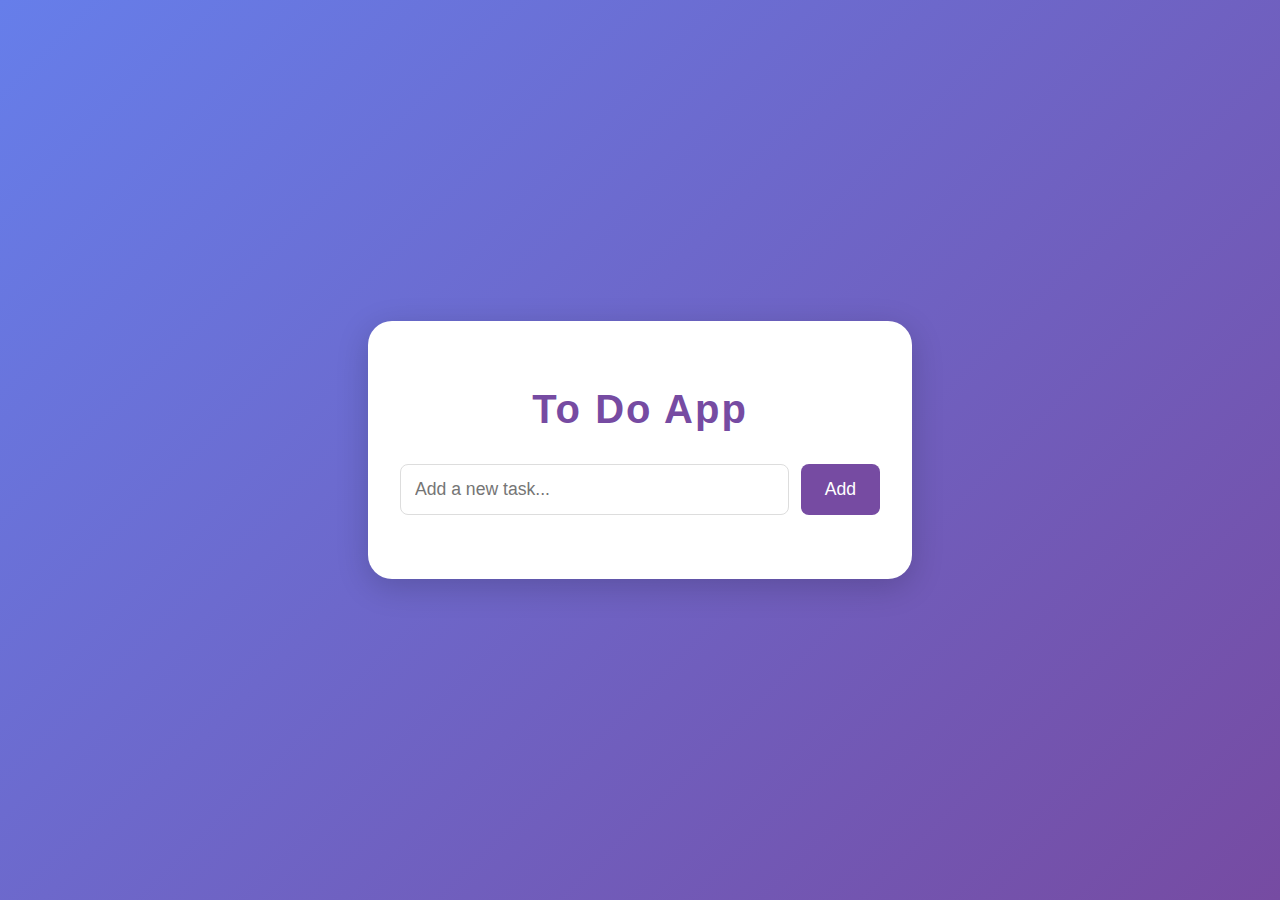
<file: to do app.html>
<!DOCTYPE html>
<html lang="en">
<head>
    <meta charset="UTF-8">
    <title>Modern To Do App</title>
    <meta name="viewport" content="width=device-width, initial-scale=1.0">
    <style>
        body {
            background: linear-gradient(135deg, #667eea 0%, #764ba2 100%);
            font-family: 'Segoe UI', Arial, sans-serif;
            margin: 0;
            min-height: 100vh;
            display: flex;
            align-items: center;
            justify-content: center;
        }
        .container {
            background: #fff;
            border-radius: 24px;
            box-shadow: 0 8px 32px rgba(0,0,0,0.18);
            padding: 40px 32px;
            width: 100%;
            max-width: 480px;
        }
        h1 {
            text-align: center;
            color: #764ba2;
            margin-bottom: 32px;
            font-size: 2.5rem;
            letter-spacing: 2px;
        }
        .input-group {
            display: flex;
            gap: 12px;
            margin-bottom: 24px;
        }
        #todo-input {
            flex: 1;
            padding: 14px;
            border-radius: 8px;
            border: 1px solid #ddd;
            font-size: 1.1rem;
            outline: none;
            transition: border 0.2s;
        }
        #todo-input:focus {
            border-color: #764ba2;
        }
        #add-btn {
            background: #764ba2;
            color: #fff;
            border: none;
            border-radius: 8px;
            padding: 0 24px;
            font-size: 1.1rem;
            cursor: pointer;
            transition: background 0.2s;
        }
        #add-btn:hover {
            background: #667eea;
        }
        ul {
            list-style: none;
            padding: 0;
            margin: 0;
        }
        .todo-item {
            display: flex;
            align-items: center;
            justify-content: space-between;
            background: #f6f6f6;
            margin-bottom: 12px;
            padding: 16px 14px;
            border-radius: 10px;
            box-shadow: 0 2px 8px rgba(118,75,162,0.05);
            transition: background 0.2s;
        }
        .todo-item.completed {
            background: #e0e7ff;
            text-decoration: line-through;
            color: #888;
        }
        .actions {
            display: flex;
            gap: 8px;
        }
        .action-btn {
            background: none;
            border: none;
            cursor: pointer;
            font-size: 1.2rem;
            color: #764ba2;
            transition: color 0.2s;
            border-radius: 50%;
            padding: 6px;
        }
        .action-btn:hover {
            color: #667eea;
            background: #eee;
        }
        @media (max-width: 600px) {
            .container {
                padding: 24px 8px;
            }
            h1 {
                font-size: 2rem;
            }
        }
    </style>
</head>
<body>
    <div class="container">
        <h1>To Do App</h1>
        <div class="input-group">
            <input type="text" id="todo-input" placeholder="Add a new task...">
            <button id="add-btn">Add</button>
        </div>
        <ul id="todo-list"></ul>
    </div>
    <script>
        const input = document.getElementById('todo-input');
        const addBtn = document.getElementById('add-btn');
        const list = document.getElementById('todo-list');

        function saveTodos(todos) {
            localStorage.setItem('todos', JSON.stringify(todos));
        }

        function loadTodos() {
            return JSON.parse(localStorage.getItem('todos') || '[]');
        }

        function renderTodos() {
            list.innerHTML = '';
            const todos = loadTodos();
            todos.forEach((todo, idx) => {
                const li = document.createElement('li');
                li.className = 'todo-item' + (todo.completed ? ' completed' : '');
                li.innerHTML = `
                    <span>${todo.text}</span>
                    <div class="actions">
                        <button class="action-btn" title="Complete" onclick="toggleComplete(${idx})">
                            ${todo.completed ? '✅' : '☑️'}
                        </button>
                        <button class="action-btn" title="Delete" onclick="deleteTodo(${idx})">🗑️</button>
                    </div>
                `;
                list.appendChild(li);
            });
        }

        function addTodo() {
            const text = input.value.trim();
            if (!text) return;
            const todos = loadTodos();
            todos.push({ text, completed: false });
            saveTodos(todos);
            input.value = '';
            renderTodos();
        }

        window.toggleComplete = function(idx) {
            const todos = loadTodos();
            todos[idx].completed = !todos[idx].completed;
            saveTodos(todos);
            renderTodos();
        }

        window.deleteTodo = function(idx) {
            const todos = loadTodos();
            todos.splice(idx, 1);
            saveTodos(todos);
            renderTodos();
        }

        addBtn.addEventListener('click', addTodo);
        input.addEventListener('keydown', e => {
            if (e.key === 'Enter') addTodo();
        });

        renderTodos();
    </script>
</body>
</html>
</file>
